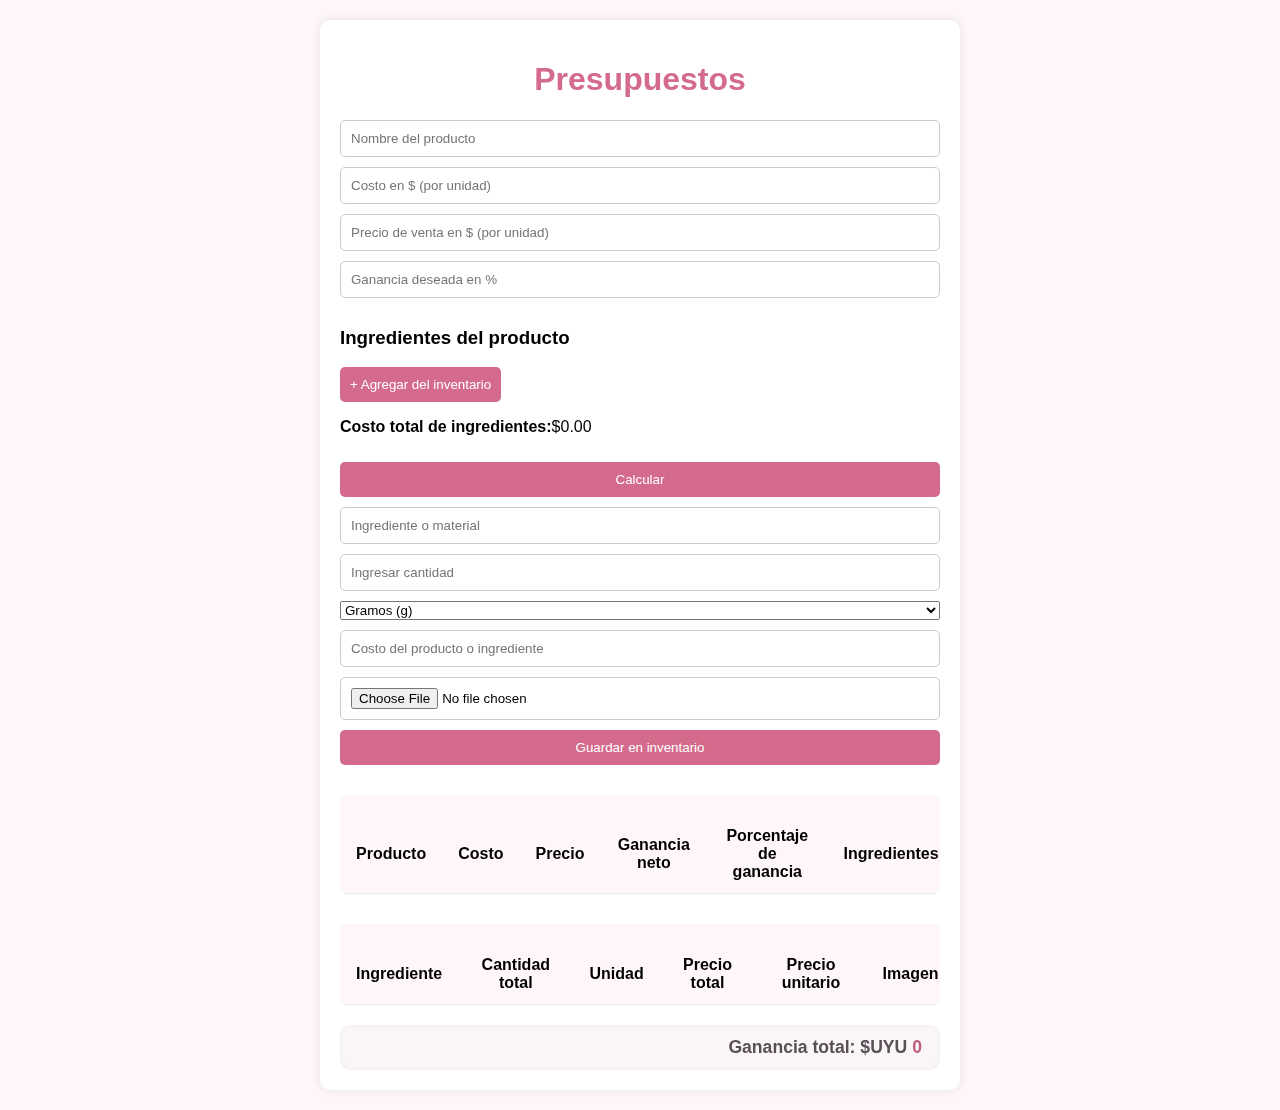
<file: index.html>
<!DOCTYPE html>
<html lang="es">

<head>
    <meta charset="UTF-8">
    <meta name="viewport" content="width=device-width, initial-scale=1.0">
    <title>Document</title>
    <link rel="stylesheet" href="css/style.css">
</head>

<body>

    <div class="container">

        <h1>Presupuestos</h1>

        <form id="form-prod">
            <input type="text" id="nombre" placeholder="Nombre del producto" required>
            <!--  <input type="file" id="imagen" accept="image/"> -->
            <input type="number" id="costo" placeholder="Costo en $ (por unidad)" step="any" required>
            <input type="number" id="precio" step="any" placeholder="Precio de venta en $ (por unidad)">
            <input type="number" id="ganancia-deseada" placeholder="Ganancia deseada en %">

            <div id="ingredientes-usados">

                <h3>Ingredientes del producto</h3>
                <button type="button" id="agregar-ingrediente-uso">+ Agregar del inventario</button>
                <div id="lista-ingredientes-uso"></div>
                <p><strong>Costo total de ingredientes:</strong>$<span id="costo-ingredientes">0.00</span></p>

            </div>
            <button class="btn" type="submit">Calcular</button>
        </form>

        <form id="form-ing">
            <input type="text" id="ing-nombre" placeholder="Ingrediente o material" required>
            <input type="number" id="ing-cantidad" placeholder="Ingresar cantidad" step="any" required>
            <select id="ing-unidad" required>
                <optgroup label="Peso">
                    <option value="g" step="any">Gramos (g)</option>
                    <option value="kg" step="any">Kilogramos (kg)</option>
                </optgroup>
                <optgroup label="Volumen">
                    <option value="ml" step="any">Mililitros (ml)</option>
                    <option value="cl" step="any">Centilitros (cl)</option>
                    <option value="l" step="any">Litros (l)</option>
                </optgroup>
                <optgroup label="Unidades">
                    <option value="unidad">Unidad</option>
                    <option value="paquete">Paquete</option>
                </optgroup>
            </select>
            
            <div id="grupo-paquete" style="display:none">
                <input type="number" id="ing-contenido" placeholder="Unidades /Peso del paquete">
                <select id="ing-contenido-unidad">
                    <option value="g" step="any">g</option>
                    <option value="kg" step="any">kg</option>
                    <option value="l" step="any">l</option>
                    <option value="cl" step="any">cl</option>
                    <option value="ml" step="any">ml</option>
                    <option value="unidad">unidad</option>
                </select>
            </div>
            
            <input type="number" id="ing-precio" placeholder="Costo del producto o ingrediente" required>
            <input type="file" id="ing-imagen" accept="image/*">
            <button class="btn-3" type="submit">Guardar en inventario</button>
        </form>

        
        <div class="tabla-scroll">
            <table id="tabla-prod">
                <thead>
                    <tr>
                        <th>Producto</th>
                        <th>Costo</th>
                        <th>Precio</th>
                        <th>Ganancia neto</th>
                        <th>Porcentaje de ganancia</th>
                        <th>Ingredientes</th>
                        <th>Acción</th>
                    </tr>
                </thead>
                <tbody>

                </tbody>
            </table>
        </div>

        <div class="tabla-scroll">
            <table id="tabla-ing">
                <thead>
                    <tr>
                        <th>Ingrediente</th>
                        <th>Cantidad total</th>
                        <th>Unidad</th>
                        <th>Precio total</th>
                        <th>Precio unitario</th>
                        <th>Imagen</th>
                        <th>Acción</th>
                    </tr>
                </thead>
                <tbody>

                </tbody>
            </table>


        </div>
        <div class="total">Ganancia total: $UYU <span id="ganancia-total">0</span></div>

    </div>

    <script src="js/script.js"></script>
</body>

</html>
</file>
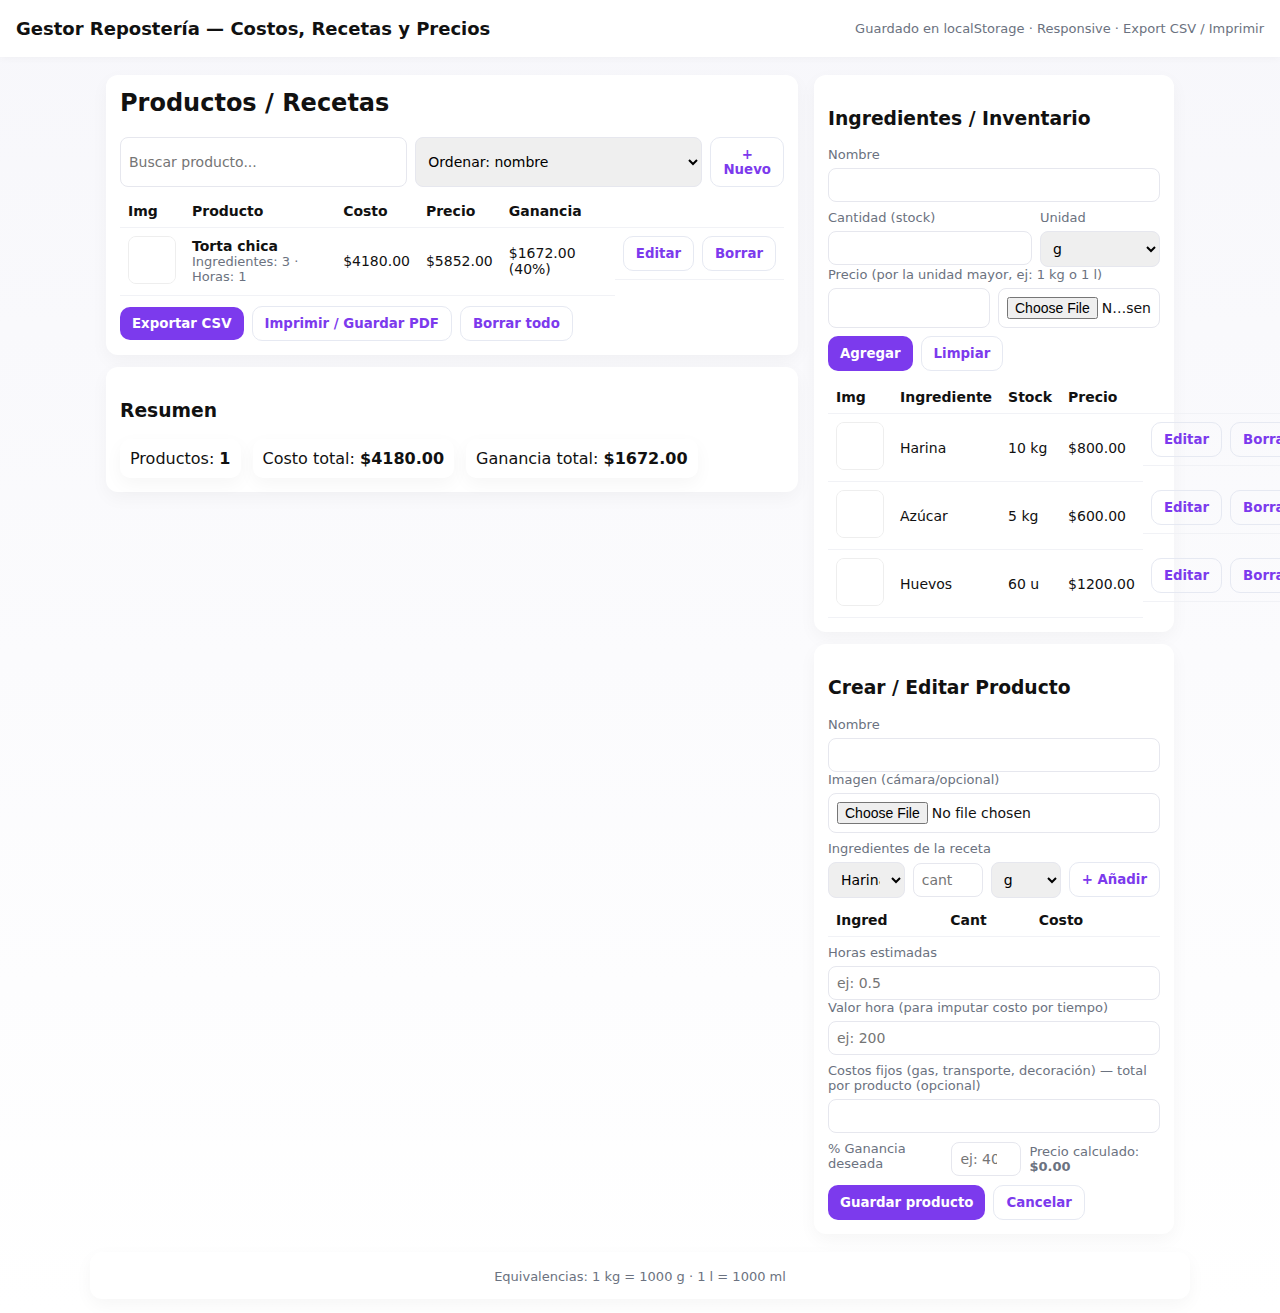
<file: Esto es lo que generaría una IA/index.html>
<!doctype html>
<html lang="es">
<head>
  <meta charset="utf-8" />
  <meta name="viewport" content="width=device-width,initial-scale=1" />
  <title>Gestor Repostería — Costos y Precios</title>
  <style>
    :root{--bg:#fbfbfd;--card:#ffffff;--muted:#6b7280;--accent:#7c3aed;--success:#059669;--danger:#ef4444;--soft:#e6e9f2}
    *{box-sizing:border-box;font-family:Inter, system-ui, -apple-system, 'Segoe UI', Roboto, 'Helvetica Neue', Arial}
    body{margin:0;background:linear-gradient(180deg,#f7f7fb, #ffffff);color:#111}
    header{padding:18px 16px;background:var(--card);display:flex;gap:12px;align-items:center;box-shadow:0 1px 8px rgba(11,12,20,.04)}
    h1{font-size:18px;margin:0}
    .container{max-width:1100px;margin:18px auto;padding:0 16px}
    .grid{display:grid;grid-template-columns:1fr 360px;gap:16px}
    .card{background:var(--card);padding:14px;border-radius:12px;box-shadow:0 6px 18px rgba(12,13,20,.04)}
    label{display:block;font-size:13px;color:var(--muted);margin-bottom:6px}
    input,select,textarea{width:100%;padding:8px;border-radius:8px;border:1px solid #e6e7ee;font-size:14px}
    .row{display:flex;gap:8px}
    .small{width:70px}
    button{border:0;padding:9px 12px;border-radius:10px;background:var(--accent);color:white;font-weight:600;cursor:pointer}
    button.ghost{background:transparent;color:var(--accent);border:1px solid var(--soft)}
    table{width:100%;border-collapse:collapse}
    th,td{padding:8px;text-align:left;border-bottom:1px solid #f1f2f6;font-size:14px}
    th{font-weight:700}
    .muted{color:var(--muted);font-size:13px}
    .img-thumb{height:48px;width:48px;object-fit:cover;border-radius:8px;border:1px solid #eee}
    .danger{background:var(--danger);}
    .flex{display:flex;gap:8px;align-items:center}
    .center{text-align:center}
    .filter{margin:10px 0;display:flex;gap:8px}
    .stat{display:flex;gap:10px;align-items:center}
    @media(max-width:900px){.grid{grid-template-columns:1fr;}.small{width:56px}}
    .validation{color:var(--danger);font-size:13px;margin-top:6px}
  </style>
</head>
<body>
  <header>
    <h1>Gestor Repostería — Costos, Recetas y Precios</h1>
    <div style="margin-left:auto" class="muted">Guardado en localStorage · Responsive · Export CSV / Imprimir</div>
  </header>

  <main class="container">
    <div class="grid">
      <div>
        <section class="card" id="productos-card">
          <h2 style="margin-top:0">Productos / Recetas</h2>

          <div style="display:flex;gap:8px;margin-bottom:8px">
            <input id="searchProd" placeholder="Buscar producto..." />
            <select id="sortProd"><option value="name">Ordenar: nombre</option><option value="cost_desc">Costo ▼</option><option value="cost_asc">Costo ▲</option><option value="gain_desc">Ganancia ▼</option><option value="gain_asc">Ganancia ▲</option></select>
            <button id="btnNewProduct" class="ghost">+ Nuevo</button>
          </div>

          <div id="productListWrap" style="max-height:420px;overflow:auto">
            <table id="productTable">
              <thead><tr><th>Img</th><th>Producto</th><th>Costo</th><th>Precio</th><th>Ganancia</th><th></th></tr></thead>
              <tbody></tbody>
            </table>
          </div>

          <div style="display:flex;gap:8px;margin-top:10px;align-items:center">
            <button id="exportCSV">Exportar CSV</button>
            <button id="printList" class="ghost">Imprimir / Guardar PDF</button>
            <button id="eraseAll" class="ghost danger">Borrar todo</button>
          </div>
        </section>

        <section class="card" style="margin-top:12px">
          <h3>Resumen</h3>
          <div style="display:flex;gap:12px;flex-wrap:wrap;margin-top:8px">
            <div class="card" style="padding:10px;border-radius:10px">Productos: <strong id="statCount">0</strong></div>
            <div class="card" style="padding:10px;border-radius:10px">Costo total: <strong id="statCost">$0.00</strong></div>
            <div class="card" style="padding:10px;border-radius:10px">Ganancia total: <strong id="statGain">$0.00</strong></div>
          </div>
        </section>

      </div>

      <aside>
        <div class="card">
          <h3>Ingredientes / Inventario</h3>
          <form id="ingredientForm">
            <label for="ingrName">Nombre</label>
            <input id="ingrName" required />

            <div class="row" style="margin-top:8px">
              <div style="flex:1">
                <label for="ingrQty">Cantidad (stock)</label>
                <input id="ingrQty" type="number" min="0" step="any" />
              </div>
              <div style="width:120px">
                <label for="ingrUnit">Unidad</label>
                <select id="ingrUnit"><option value="g">g</option><option value="kg">kg</option><option value="ml">ml</option><option value="l">l</option><option value="u">u (unidad)</option></select>
              </div>
            </div>

            <label for="ingrPrice">Precio (por la unidad mayor, ej: 1 kg o 1 l)</label>
            <div class="row">
              <input id="ingrPrice" type="number" min="0" step="any" />
              <input id="ingrImage" type="file" accept="image/*" capture="environment" />
            </div>
            <div class="row" style="margin-top:8px">
              <button id="addIngr">Agregar</button>
              <button id="clearIngr" type="button" class="ghost">Limpiar</button>
            </div>
            <div id="ingrValidation" class="validation" style="display:none"></div>
          </form>

          <div style="margin-top:10px">
            <table id="ingrTable"><thead><tr><th>Img</th><th>Ingrediente</th><th>Stock</th><th>Precio</th><th></th></tr></thead><tbody></tbody></table>
          </div>
        </div>

        <div class="card" style="margin-top:12px">
          <h3>Crear / Editar Producto</h3>
          <form id="productForm">
            <label>Nombre</label>
            <input id="prodName" />
            <label>Imagen (cámara/opcional)</label>
            <input id="prodImage" type="file" accept="image/*" capture="environment" />

            <label style="margin-top:8px">Ingredientes de la receta</label>
            <div id="recipeBuilder">
              <div style="display:flex;gap:8px;align-items:center;margin-bottom:6px">
                <select id="selIngr" style="flex:1"></select>
                <input id="selQty" class="small" placeholder="cant" />
                <select id="selUnit" class="small"><option>g</option><option>kg</option><option>ml</option><option>l</option><option>u</option></select>
                <button id="addToRecipe" type="button" class="ghost">+ Añadir</button>
              </div>
              <table id="recipeTable"><thead><tr><th>Ingred</th><th>Cant</th><th>Costo</th><th></th></tr></thead><tbody></tbody></table>
            </div>

            <label style="margin-top:8px">Horas estimadas</label>
            <input id="prodHours" type="number" min="0" step="any" placeholder="ej: 0.5" />
            <label>Valor hora (para imputar costo por tiempo)</label>
            <input id="hourValue" type="number" min="0" step="any" placeholder="ej: 200" />

            <label style="margin-top:8px">Costos fijos (gas, transporte, decoración) — total por producto (opcional)</label>
            <input id="fixedCosts" type="number" min="0" step="any" />

            <div style="margin-top:8px;display:flex;gap:8px;align-items:center">
              <label>% Ganancia deseada</label>
              <input id="profitPercent" type="number" min="0" step="any" class="small" placeholder="ej: 40" />
              <div class="muted" style="font-size:13px">Precio calculado: <strong id="computedPrice">$0.00</strong></div>
            </div>

            <div style="display:flex;gap:8px;margin-top:8px">
              <button id="saveProduct">Guardar producto</button>
              <button id="cancelProduct" type="button" class="ghost">Cancelar</button>
            </div>
            <div id="prodValidation" class="validation" style="display:none"></div>
          </form>
        </div>
      </aside>
    </div>
  </main>

  <script>
    // --- Utilidades ---
    const toNumber = v => (v==null||v==='')?0:parseFloat(v);
    const money = v => '$' + Number(v||0).toFixed(2);

    // --- LocalStorage keys and data ---
    const KEY = 'g_reposteria_v1';
    const state = {ingredients:[], products:[], log:[]};
    function saveState(){localStorage.setItem(KEY,JSON.stringify(state));}
    function loadState(){
      const raw = localStorage.getItem(KEY);
      if(raw){try{const d=JSON.parse(raw);Object.assign(state,d);}catch(e){}
      }
    }

    // --- Unit conversion helpers ---
    const unitBase = {g:1,kg:1000,ml:1,l:1000,u:1};
    function toBase(q,unit){return q * (unitBase[unit]||1);} // g, ml, u are base
    function convert(q,from,to){return (toBase(q,from) / (unitBase[to]||1));}

    // --- DOM bindings ---
    const ingrForm=document.getElementById('ingredientForm');
    const ingrTable=document.querySelector('#ingrTable tbody');
    const prodTable=document.querySelector('#productTable tbody');
    const selIngr=document.getElementById('selIngr');

    // load
    loadState(); renderAll();

    // --- Ingredient management ---
    document.getElementById('addIngr').addEventListener('click', e=>{
      e.preventDefault(); const name=document.getElementById('ingrName').value.trim();
      const qty=toNumber(document.getElementById('ingrQty').value);
      const unit=document.getElementById('ingrUnit').value;
      const price=toNumber(document.getElementById('ingrPrice').value);
      const imgFile=document.getElementById('ingrImage').files[0];
      const valEl=document.getElementById('ingrValidation'); valEl.style.display='none';
      if(!name){valEl.textContent='El nombre es requerido.'; valEl.style.display='block'; return}
      if(price<=0){valEl.textContent='El precio debe ser mayor a 0.'; valEl.style.display='block'; return}
      // read image
      if(imgFile){const reader=new FileReader(); reader.onload=ev=>{pushIngredient({name,qty,unit,price,image:ev.target.result});}; reader.readAsDataURL(imgFile);
      } else pushIngredient({name,qty,unit,price,image:''});
      ingrForm.reset();
    });

    function pushIngredient(obj){obj.id = Date.now()+Math.random(); state.ingredients.push(obj); state.log.push({t:new Date().toISOString(),action:'add_ingredient',id:obj.id,name:obj.name}); saveState(); renderAll();}

    function renderIngredients(){ingrTable.innerHTML=''; selIngr.innerHTML=''; state.ingredients.forEach(ing=>{
      const tr=document.createElement('tr');
      tr.innerHTML=`<td><img src="${ing.image||'[data-uri]'}" class="img-thumb"></td>
        <td>${ing.name}</td>
        <td>${ing.qty} ${ing.unit}</td>
        <td>${money(ing.price)}</td>
        <td class="flex"><button data-id="${ing.id}" class="editIng ghost">Editar</button><button data-id="${ing.id}" class="delIng ghost">Borrar</button></td>`;
      ingrTable.appendChild(tr);
      const opt=document.createElement('option'); opt.value=ing.id; opt.textContent=ing.name; selIngr.appendChild(opt);
    });
    // attach events
    document.querySelectorAll('.delIng').forEach(b=>b.onclick=e=>{const id=+e.target.dataset.id; if(confirm('¿Borrar ingrediente?')){state.ingredients=state.ingredients.filter(i=>i.id!==id); state.log.push({t:new Date().toISOString(),action:'del_ingredient',id}); saveState(); renderAll();}});
    document.querySelectorAll('.editIng').forEach(b=>b.onclick=e=>{const id=+e.target.dataset.id; const ing=state.ingredients.find(x=>x.id===id); if(!ing) return; document.getElementById('ingrName').value=ing.name; document.getElementById('ingrQty').value=ing.qty; document.getElementById('ingrUnit').value=ing.unit; document.getElementById('ingrPrice').value=ing.price; // image cannot be set programmatically
      // delete old and will be added on save
      state.ingredients=state.ingredients.filter(x=>x.id!==id); saveState();});}

    // --- Product / Recipe management ---
    let editingProduct = null;
    const recipe = []; // temporary builder
    document.getElementById('btnNewProduct').addEventListener('click', ()=>openProductForm());
    function openProductForm(prod){editingProduct=prod||null; recipe.length=0; renderRecipe(); document.getElementById('productForm').reset(); document.getElementById('prodValidation').style.display='none'; if(prod){document.getElementById('prodName').value=prod.name; document.getElementById('profitPercent').value=prod.profitPercent; document.getElementById('prodHours').value=prod.hours; document.getElementById('hourValue').value=prod.hourValue; document.getElementById('fixedCosts').value=prod.fixedCosts; if(prod.recipe) prod.recipe.forEach(r=>recipe.push(r));}
      renderRecipe(); computePricePreview(); window.scrollTo({top:0,behavior:'smooth'});
    }

    document.getElementById('addToRecipe').addEventListener('click', ()=>{
      const id=+selIngr.value; const qty=toNumber(document.getElementById('selQty').value); const unit=document.getElementById('selUnit').value;
      if(!id || qty<=0) return alert('Seleccione ingrediente y cantidad válida');
      const ing = state.ingredients.find(x=>x.id===id);
      if(!ing) return alert('Ingrediente no encontrado');
      recipe.push({ingId:id, qty, unit}); renderRecipe(); computePricePreview();
    });

    function renderRecipe(){const tb=document.querySelector('#recipeTable tbody'); tb.innerHTML=''; recipe.forEach((r,idx)=>{
      const ing=state.ingredients.find(x=>x.id===r.ingId)||{name:'(no disponible)',price:0,unit:'u'};
      const cost = costOfIngredientFor(r.qty,r.unit,ing);
      const tr=document.createElement('tr'); tr.innerHTML=`<td>${ing.name}</td><td>${r.qty} ${r.unit}</td><td>${money(cost)}</td><td><button data-idx="${idx}" class="ghost delRec">X</button></td>`; tb.appendChild(tr);
    });
    document.querySelectorAll('.delRec').forEach(b=>b.onclick=e=>{recipe.splice(+e.target.dataset.idx,1); renderRecipe(); computePricePreview();});}

    function costOfIngredientFor(q,unit,ing){ // ing.price corresponds to 1 unit of ing.unit (e.g., price per kg)
      if(!ing) return 0;
      // convert requested q (unit) to the same base as ingredient's price unit
      const qInBase = toBase(q,unit);
      const priceBase = toBase(1,ing.unit); // e.g., 1 kg => 1000 g
      const pricePerBase = ing.price / priceBase;
      return qInBase * pricePerBase;
    }

    function computeProductCost(prod){
      // sum ingredients
      const rec = prod.recipe || [];
      let sum=0; rec.forEach(r=>{
        const ing = state.ingredients.find(x=>x.id===r.ingId);
        sum += costOfIngredientFor(r.qty,r.unit,ing);
      });
      // time cost
      const hours = toNumber(prod.hours);
      const hourValue = toNumber(prod.hourValue);
      const timeCost = hours * hourValue;
      const fixed = toNumber(prod.fixedCosts);
      return {ingredientCost:sum, timeCost, fixed, totalCost: sum + timeCost + fixed};
    }

    function computePriceFromCost(cost,totalCost,profitPercent){
      // price = cost / (1 - profit%) OR simple add percent
      const p = toNumber(profitPercent);
      if(p<=0) return totalCost;
      return totalCost * (1 + p/100);
    }

    document.getElementById('profitPercent').addEventListener('input', computePricePreview);
    document.getElementById('prodHours').addEventListener('input', computePricePreview);
    document.getElementById('hourValue').addEventListener('input', computePricePreview);
    document.getElementById('fixedCosts').addEventListener('input', computePricePreview);

    function computePricePreview(){
      const temp = {recipe:recipe.slice(), hours:toNumber(document.getElementById('prodHours').value), hourValue:toNumber(document.getElementById('hourValue').value), fixedCosts:toNumber(document.getElementById('fixedCosts').value)};
      const costObj = computeProductCost(temp);
      const price = computePriceFromCost(null,costObj.totalCost,toNumber(document.getElementById('profitPercent').value));
      document.getElementById('computedPrice').textContent = money(price);
    }

    document.getElementById('saveProduct').addEventListener('click', e=>{
      e.preventDefault(); const name=document.getElementById('prodName').value.trim(); if(!name) {showProdVal('Nombre requerido');return}
      const imgFile=document.getElementById('prodImage').files[0]; const profit=toNumber(document.getElementById('profitPercent').value);
      const prodObj = {id: editingProduct?editingProduct.id:Date.now()+Math.random(), name, recipe:recipe.slice(), hours:toNumber(document.getElementById('prodHours').value), hourValue:toNumber(document.getElementById('hourValue').value), fixedCosts:toNumber(document.getElementById('fixedCosts').value), profitPercent:profit};
      if(imgFile){const reader=new FileReader(); reader.onload=ev=>{prodObj.image=ev.target.result; pushProduct(prodObj);}; reader.readAsDataURL(imgFile);} else{prodObj.image = editingProduct?editingProduct.image||'':''; pushProduct(prodObj);} }
    );

    function showProdVal(msg){const el=document.getElementById('prodValidation'); el.textContent=msg; el.style.display='block';}
    function pushProduct(obj){ // if editing replace
      const exists = state.products.findIndex(p=>p.id===obj.id);
      if(exists>=0) state.products[exists]=obj; else state.products.push(obj);
      state.log.push({t:new Date().toISOString(),action:'save_product',id:obj.id,name:obj.name}); saveState(); renderAll(); openProductForm();}

    // Render products list
    function renderProducts(){prodTable.innerHTML=''; const q=document.getElementById('searchProd').value.toLowerCase(); const sort=document.getElementById('sortProd').value;
      let list = state.products.map(p=>{const costObj=computeProductCost(p); const price = computePriceFromCost(null,costObj.totalCost,p.profitPercent); const gain = price - costObj.totalCost; return {...p,costObj,price,gain}});
      if(q) list = list.filter(p=>p.name.toLowerCase().includes(q));
      if(sort==='cost_desc') list.sort((a,b)=>b.costObj.totalCost - a.costObj.totalCost);
      if(sort==='cost_asc') list.sort((a,b)=>a.costObj.totalCost - b.costObj.totalCost);
      if(sort==='gain_desc') list.sort((a,b)=>b.gain - a.gain);
      if(sort==='gain_asc') list.sort((a,b)=>a.gain - b.gain);
      list.forEach(p=>{
        const tr=document.createElement('tr'); tr.innerHTML=`<td><img src="${p.image||'[data-uri]'}" class="img-thumb"></td>
          <td><strong>${p.name}</strong><div class="muted">Ingredientes: ${p.recipe?p.recipe.length:0} · Horas: ${p.hours||0}</div></td>
          <td>${money(p.costObj.totalCost)}</td>
          <td>${money(p.price)}</td>
          <td>${money(p.gain)} (${(p.profitPercent||0)}%)</td>
          <td class="flex"><button data-id="${p.id}" class="editProd ghost">Editar</button><button data-id="${p.id}" class="delProd ghost">Borrar</button></td>`;
        prodTable.appendChild(tr);
      });
      document.querySelectorAll('.delProd').forEach(b=>b.onclick=e=>{const id=+e.target.dataset.id; if(confirm('¿Borrar producto?')){state.products=state.products.filter(x=>x.id!==id); state.log.push({t:new Date().toISOString(),action:'del_product',id}); saveState(); renderAll();}});
      document.querySelectorAll('.editProd').forEach(b=>b.onclick=e=>{const id=+e.target.dataset.id; const prod=state.products.find(x=>x.id===id); openProductForm(prod);});
    }

    // --- Export / Print / Clear ---
    document.getElementById('exportCSV').addEventListener('click', ()=>{
      // produce CSV of products
      const rows=[['id','name','cost','price','gain','profitPercent','hours','hourValue','fixedCosts']];
      state.products.forEach(p=>{const c=computeProductCost(p); const price=computePriceFromCost(null,c.totalCost,p.profitPercent); rows.push([p.id,p.name,c.totalCost,price,price-c.totalCost,p.profitPercent,p.hours,p.hourValue,p.fixedCosts]);});
      const csv = rows.map(r=>r.map(cell=>`"${(''+cell).replace(/"/g,'""')}"`).join(',')).join('\n');
      const blob = new Blob([csv],{type:'text/csv'}); const url = URL.createObjectURL(blob); const a=document.createElement('a'); a.href=url; a.download='productos.csv'; a.click(); URL.revokeObjectURL(url);
    });
    document.getElementById('printList').addEventListener('click', ()=>{window.print();});
    document.getElementById('eraseAll').addEventListener('click', ()=>{if(confirm('CONFIRMAR: borrar todo el inventario y productos? Esta acción no se puede deshacer.')){state.ingredients=[]; state.products=[]; state.log.push({t:new Date().toISOString(),action:'erase_all'}); saveState(); renderAll();}});

    document.getElementById('clearIngr').addEventListener('click', e=>{e.preventDefault(); ingrForm.reset();});

    // search and sort handlers
    document.getElementById('searchProd').addEventListener('input', renderProducts);
    document.getElementById('sortProd').addEventListener('change', renderProducts);

    // --- Stats and render ---
    function renderAll(){ renderIngredients(); renderProducts(); updateStats(); }

    function updateStats(){document.getElementById('statCount').textContent = state.products.length; const totalCost = state.products.reduce((s,p)=>s+computeProductCost(p).totalCost,0); document.getElementById('statCost').textContent = money(totalCost); const totalGain = state.products.reduce((s,p)=>{const c=computeProductCost(p); const price=computePriceFromCost(null,c.totalCost,p.profitPercent); return s + (price - c.totalCost)},0); document.getElementById('statGain').textContent = money(totalGain);}    

    // simple persistence autosave
    window.addEventListener('beforeunload', saveState);

    // show equivalences helper
    // small help: show unit equivalences under tables (not intrusive)
    const help = document.createElement('div'); help.className='card'; help.style.margin='14px auto'; help.style.maxWidth='1100px'; help.style.textAlign='center'; help.innerHTML='<small class="muted">Equivalencias: 1 kg = 1000 g · 1 l = 1000 ml</small>';
    document.body.appendChild(help);

    // --- Quick demo content if empty (optional) ---
    if(state.ingredients.length===0 && state.products.length===0){
      // add sample ingredients
      state.ingredients.push({id:111,name:'Harina',qty:10,unit:'kg',price:800,image:''});
      state.ingredients.push({id:112,name:'Azúcar',qty:5,unit:'kg',price:600,image:''});
      state.ingredients.push({id:113,name:'Huevos',qty:60,unit:'u',price:1200,image:''});
      state.products.push({id:201,name:'Torta chica',recipe:[{ingId:111,qty:300,unit:'g'},{ingId:112,qty:150,unit:'g'},{ingId:113,qty:3,unit:'u'}],hours:1,hourValue:200,fixedCosts:50,profitPercent:40,image:''});
      saveState(); renderAll();
    }

  </script>
</body>
</html>
</file>
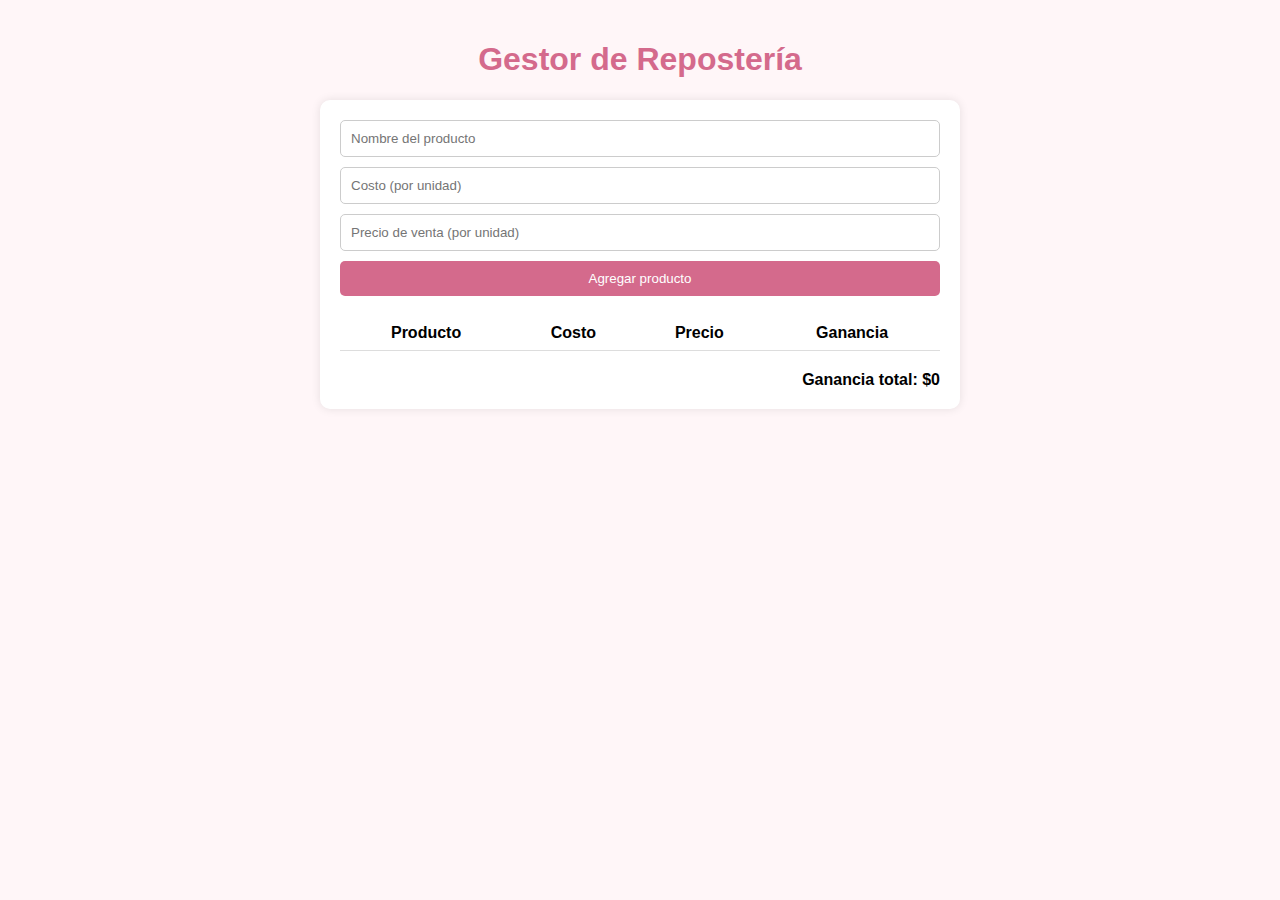
<file: app boceto.html>
<!DOCTYPE html>
<html lang="es">
<head>
  <meta charset="UTF-8">
  <meta name="viewport" content="width=device-width, initial-scale=1.0">
  <title>Gestor de Repostería</title>
  <style>
    body {
      font-family: Arial, sans-serif;
      background-color: #fff6f8;
      margin: 0;
      padding: 20px;
    }

    h1 {
      text-align: center;
      color: #d46a8c;
    }

    .container {
      max-width: 600px;
      margin: 0 auto;
      background: white;
      padding: 20px;
      border-radius: 10px;
      box-shadow: 0 0 10px rgba(0,0,0,0.1);
    }

    form {
      display: flex;
      flex-direction: column;
      gap: 10px;
    }

    input {
      padding: 10px;
      border: 1px solid #ccc;
      border-radius: 5px;
    }

    button {
      padding: 10px;
      background-color: #d46a8c;
      color: white;
      border: none;
      border-radius: 5px;
      cursor: pointer;
    }

    button:hover {
      background-color: #b75978;
    }

    table {
      width: 100%;
      border-collapse: collapse;
      margin-top: 20px;
    }

    th, td {
      padding: 8px;
      border-bottom: 1px solid #ddd;
      text-align: center;
    }

    .resumen {
      margin-top: 20px;
      font-weight: bold;
      text-align: right;
    }
  </style>
</head>
<body>
  <h1>Gestor de Repostería</h1>
  <div class="container">
    <form id="form-producto">
      <input type="text" id="nombre" placeholder="Nombre del producto" required>
      <input type="number" id="costo" placeholder="Costo (por unidad)" required>
      <input type="number" id="precio" placeholder="Precio de venta (por unidad)" required>
      <button type="submit">Agregar producto</button>
    </form>

    <table id="tabla-productos">
      <thead>
        <tr>
          <th>Producto</th>
          <th>Costo</th>
          <th>Precio</th>
          <th>Ganancia</th>
        </tr>
      </thead>
      <tbody></tbody>
    </table>

    <div class="resumen">Ganancia total: $<span id="ganancia-total">0</span></div>
  </div>

  <script>
    const form = document.getElementById('form-producto');
    const tabla = document.getElementById('tabla-productos').querySelector('tbody');
    const total = document.getElementById('ganancia-total');

    let gananciaTotal = 0;

    form.addEventListener('submit', (e) => {
      e.preventDefault();

      const nombre = document.getElementById('nombre').value;
      const costo = parseFloat(document.getElementById('costo').value);
      const precio = parseFloat(document.getElementById('precio').value);
      const ganancia = precio - costo;

      const fila = document.createElement('tr');
      fila.innerHTML = `
        <td>${nombre}</td>
        <td>$${costo.toFixed(2)}</td>
        <td>$${precio.toFixed(2)}</td>
        <td>$${ganancia.toFixed(2)}</td>
      `;
      tabla.appendChild(fila);

      gananciaTotal += ganancia;
      total.textContent = gananciaTotal.toFixed(2);

      form.reset();
    });
  </script>
</body>
</html>
</file>
<file: css/style.css>
body {
      font-family: Arial, sans-serif;
      background-color: #fff6f8;
      margin: 0;
      padding: 20px;
    }

    h1 {
      text-align: center;
      color: #d46a8c;
    }

    .container {
      max-width: 600px;
      margin: 0 auto;
      background: white;
      padding: 20px;
      border-radius: 10px;
      box-shadow: 0 0 10px rgba(0,0,0,0.1);
    }

    form {
      display: flex;
      flex-direction: column;
      gap: 10px;
    }

    input {
      padding: 10px;
      border: 1px solid #ccc;
      border-radius: 5px;
    }

    button {
      padding: 10px;
      background-color: #d46a8c;
      color: white;
      border: none;
      border-radius: 5px;
      cursor: pointer;
    }

    button:hover {
      background-color: #b75978;
    }

    table {
      width: 100%;
      border-collapse: collapse;
      margin-top: 20px;
    }

    th, td {
      padding: 8px;
      border-bottom: 1px solid #ddd;
      text-align: center;
    }

    .resumen {
      margin-top: 20px;
      font-weight: bold;
      text-align: right;
    }

.btn {
  margin-bottom:10px;
}

.tabla-scroll {
  width: 100%;
  overflow-x: auto; 
}

tr:nth-child(even) {
  background-color: #faf6f5;
}

.editar-ing, .borrar-ing,
.editar-prod, .borrar-prod {
  border: none;
  background: none;
  cursor: pointer;
  font-size: 1.1rem;
  padding: 4px;
  transition: 0.2s;
}

.tabla-scroll {
  width: 100%;
  overflow-x: auto;
  margin-top: 30px;
  border-radius: 6px;
  background-color: #fff6f8;
  align-items: center;
}

table {
  width: 100%;
  border-collapse: collapse;
  min-width: 700px;

}

thead {
  background: linear-gradient(to right, #fff6f8, #fff6f8);
  font-weight: 600;
}

th, td {
  padding: 12px 16px;
  text-align: center;
  border-bottom: 1px solid #f0e6eb;
}

tr:nth-child(even) {
  background-color: #faf9fb;
}

tr:hover {
  background-color: #f7f1f5;
  transition: background-color 0.2s ease;
}


td img {
  width: 60px;
  height: 60px;
  object-fit: cover;
  border-radius: 10px;
  border: 1px solid #eee;
}


.editar-ing, .borrar-ing,
.editar-prod, .borrar-prod {
  border: none;
  background: none;
  cursor: pointer;
  font-size: 1.2rem;
  padding: 6px;
  border-radius: 8px;
  transition: 0.2s;
}

.editar-ing:hover, .editar-prod:hover {
  background-color: #e5f5ef;
  color: #4a9a86;
}

.borrar-ing:hover, .borrar-prod:hover {
  background-color: #fde7ea;
  color: #c04c65;
}


.total {
  margin-top: 20px;
  text-align: right;
  font-size: 1.1rem;
  font-weight: 600;
  color: #5a4e57;
  background: #faf6f8;
  padding: 12px 18px;
  border-radius: 10px;
  box-shadow: inset 0 0 4px rgba(0,0,0,0.05);
}

.total span {
  color: #b85d7c;
}


@media (max-width: 600px) {
  th, td {
    padding: 8px;
  }

  td img {
    width: 45px;
    height: 45px;
  }
}
</file>
